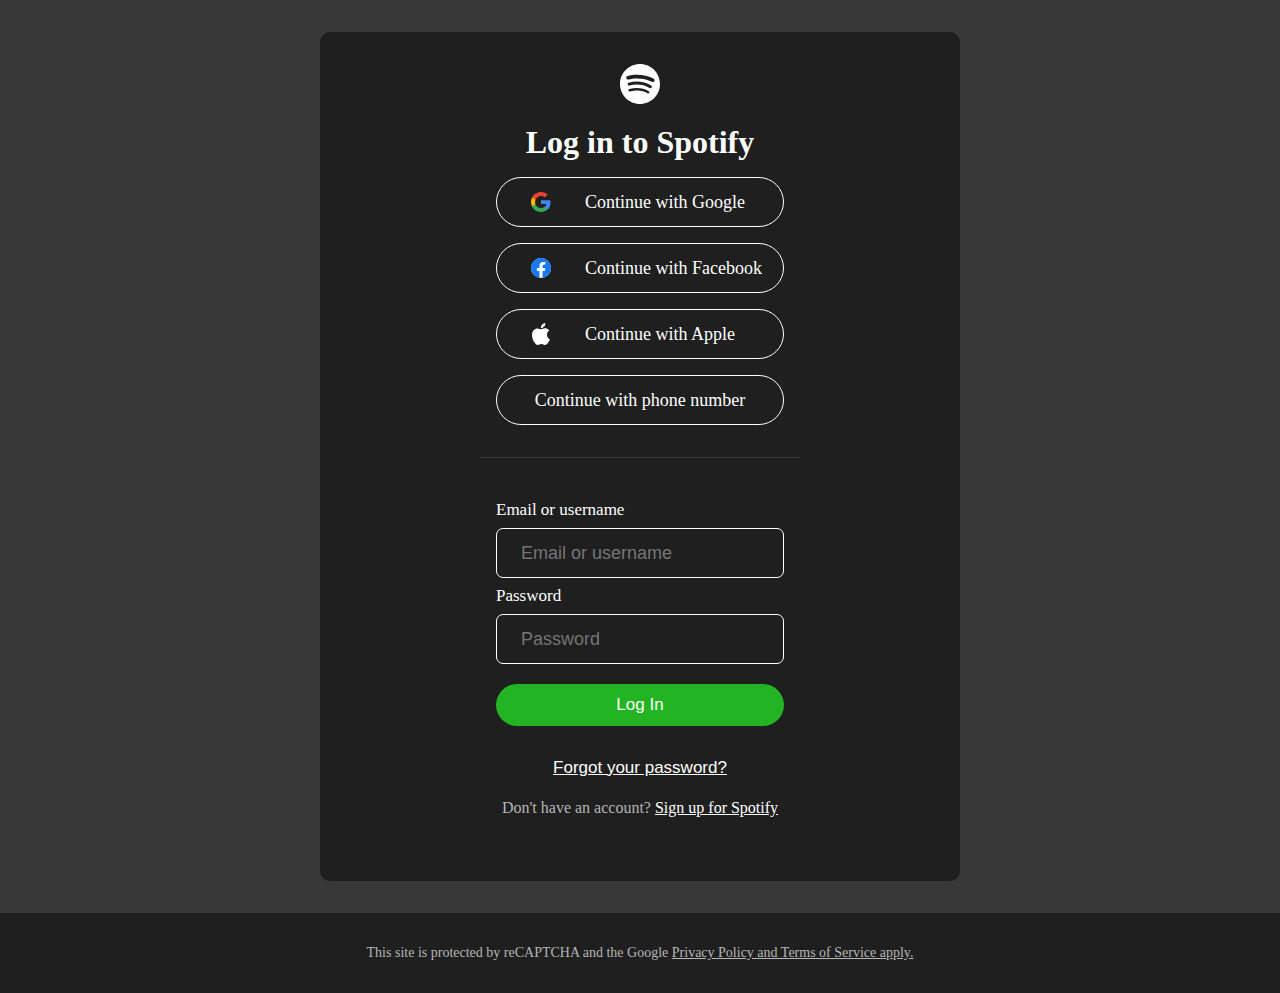
<file: login.html>
<!DOCTYPE html>
<html lang="en">
<head>
    <meta charset="UTF-8">
    <meta name="viewport" content="width=device-width, initial-scale=1.0">
    <link rel="stylesheet" href="css/login.css">
    <title>login spotify</title>
</head>
<body>
    <div class="container">

        <div class="box1">
            <div class="logo-spotify"><img src="images/spotify.svg" alt=""></div>
            <h1>Log in to Spotify</h1>
            <div class="login-type"><img src="images/google.svg" alt="">Continue with Google</div>
            <div class="login-type"><img src="images/facebook.svg" alt="">Continue with Facebook</div>
            <div class="login-type"><img src="images/apple.svg" alt="">Continue with Apple</div>
            <div class="login-type" style="justify-content: center;">Continue with phone number</div>
        </div>

        <div class="box2">
            <form action="">
                <label for="name">Email or username</label>
                <input type="email" placeholder="Email or username">
                <label for="pass" >Password</label>
                <input type="password" placeholder="Password">
            </form>
            <button>Log In</button>
            <button style="background: transparent;"><a href="">Forgot your password?</a></button>
            <p>Don't have an account? <a href="">Sign up for Spotify</a></p>
        </div>
    </div>
    <footer>This site is protected by reCAPTCHA and the Google <a href="">Privacy Policy and Terms of Service apply.</a></footer>
</body>
</html>
</file>
<file: css/login.css>
*{
    padding: 0;
    margin: 0;
    box-sizing: border-box;
}
body{
    background-color: #383838;
}
.container{
    width: 50%;
    margin: 2rem auto;
    background-color: #1f1f1f;
    border-radius: 10px;
    padding: 2rem 0;

.box1{
    width: 50%;
    margin: 0 auto;
    display: flex;
    flex-direction: column;
    align-items: center;
    gap: 1rem;
    border-bottom: 1px solid #383838;
    padding-bottom: 2rem;

    h1{
        color: #fff;
    }

}
}
.login-type{
    width: 90%;
    height: 50px;
    border: 1px solid #fff;
    display: flex;
    align-items: center;
    border-radius: 999px;
    color: #fff;
    font-size: 18px;
    img{
        margin: 0 2rem;
    }
}
.logo-spotify img{
    color: #fff;
    width: 40px;
    filter: invert(1);
}
.box2{
    width: 50%;
    margin: 2rem auto;
    display: flex;
    flex-direction: column;
    align-items: center;

    form{
        display: flex;
        flex-direction: column;
        width: 100%;
        align-items: center;
        gap: .5rem;
        margin: 10px 0;
        color: #fff;

        input{
            width: 90%;
            height: 50px;
            border: 1px solid #fff;
            display: flex;
            align-items: center;
            border-radius: 7px;
            color: #fff;
            font-size: 18px;
            background: transparent;
            padding: 0 1.5rem;
        }
        label{
            font-size: 17px;
            width: 90%;
        }
    }
    button{
        margin: 10px 0;
        padding: .7rem 0;
        width: 90%;
        border-radius: 999px;
        border: none;
        background-color: #23b423;
        color: #fff;
        font-size: 17px;
        a{
            color: #fff;

        }
    }
    p{
        color: #b6b6b6;
        a{
            color: #fff;
        }
    }
}
footer{
    padding: 2rem;
    background: #1f1f1f;
    text-align: center;
    font-size: 14px;
    color: #b6b6b6;
    a{
        color: #b6b6b6;
    }
}
</file>
